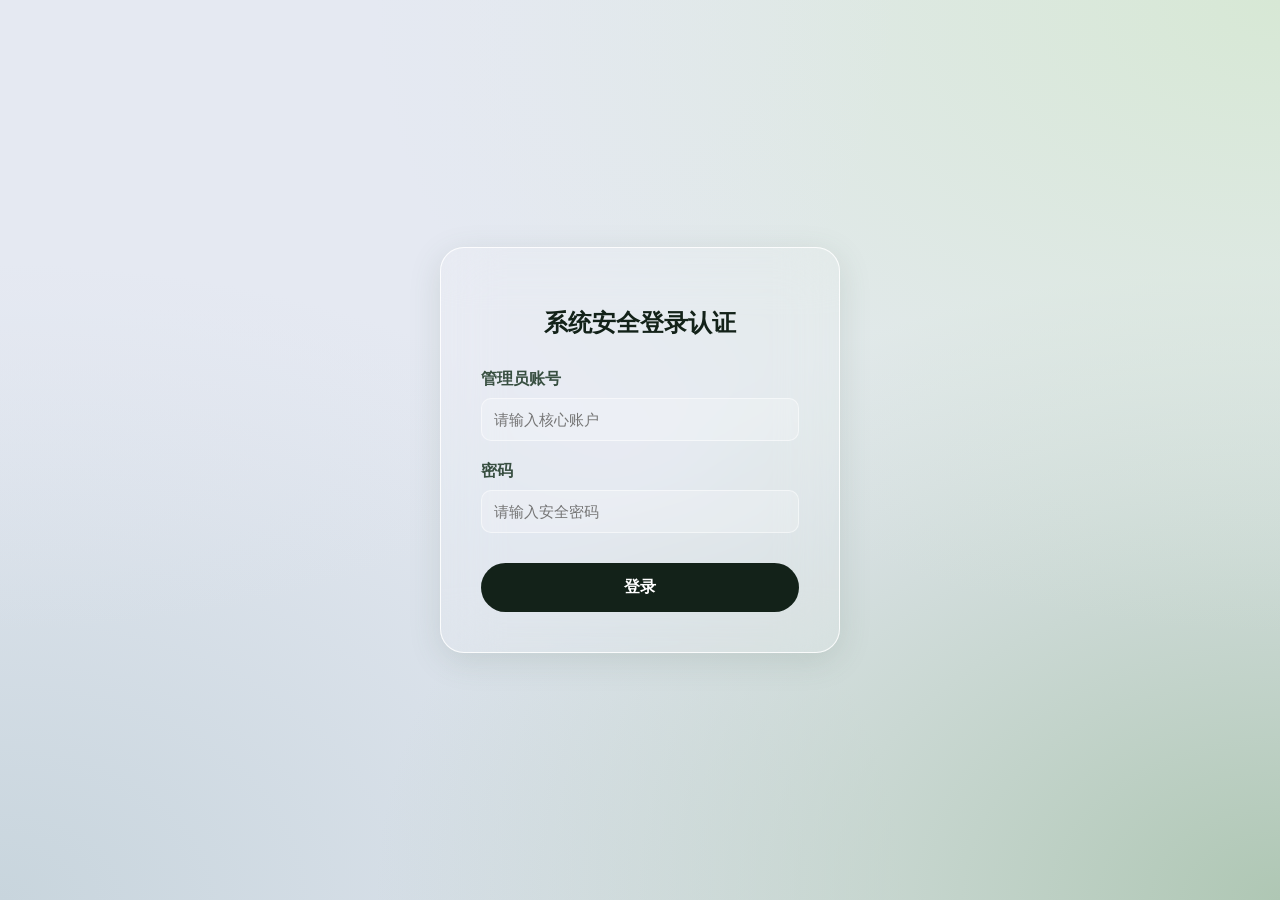
<file: templates/login.html>
<!DOCTYPE html>
<html lang="zh-CN">
<head>
    <meta charset="UTF-8">
    <title>Zhice-管理员登录端</title>
    <style>
        body {
            margin: 0; min-height: 100vh; display: flex; justify-content: center; align-items: center;
            background: radial-gradient(at 0% 0%, #E5E9F2 0px, transparent 50%),
                        radial-gradient(at 100% 0%, #D7E8D5 0px, transparent 50%),
                        radial-gradient(at 100% 100%, #AFC7B4 0px, transparent 50%),
                        radial-gradient(at 0% 100%, #C8D5DD 0px, transparent 50%),
                        #E5E9F2;
            background-attachment: fixed;
            font-family: -apple-system, sans-serif; color: #132219;
        }
        .glass-card {
            background: rgba(255, 255, 255, 0.12); backdrop-filter: blur(28px); -webkit-backdrop-filter: blur(28px);
            border: 1px solid rgba(255, 255, 255, 0.85); border-radius: 24px;
            box-shadow: 0 8px 32px 0 rgba(74, 99, 83, 0.15); width: 400px; padding: 40px; box-sizing: border-box;
        }
        h2 { text-align: center; margin-bottom: 30px; font-weight: 600; }
        .form-group { margin-bottom: 20px; }
        label { display: block; font-weight: bold; margin-bottom: 8px; color: #384F41; }
        input[type="text"], input[type="password"] {
            width: 100%; padding: 12px; border: 1px solid rgba(255,255,255,0.5); background: rgba(255,255,255,0.2);
            border-radius: 10px; font-size: 15px; box-sizing: border-box; color: #132219; outline: none;
        }
        .btn-submit { width: 100%; padding: 14px; background: #132219; color: white; border: none; border-radius: 25px; font-size: 16px; font-weight: bold; cursor: pointer; margin-top: 10px; }
    </style>
</head>
<body>
<div class="glass-card">
    <h2>系统安全登录认证</h2>
    <div class="form-group">
        <label>管理员账号</label>
        <input type="text" id="username" placeholder="请输入核心账户">
    </div>
    <div class="form-group">
        <label>密码</label>
        <input type="password" id="password" placeholder="请输入安全密码" onkeyup="if(event.keyCode==13) performLogin()">
    </div>
    <button class="btn-submit" onclick="performLogin()">登录</button>
</div>

<script>
    function performLogin() {
        const u = document.getElementById('username').value;
        const p = document.getElementById('password').value;
        if(!u.trim() || !p.trim()) { alert("账号或密码不能为空！"); return; }

        fetch('/api/login', {
            method: 'POST',
            headers: {'Content-Type': 'application/json'},
            body: JSON.stringify({username: u, password: p})
        })
        .then(res => res.json())
        .then(res => {
            if(res.code === 200) { window.location.href = '/admin'; }
            else { alert(res.msg); }
        });
    }
</script>
</body>
</html>
</file>
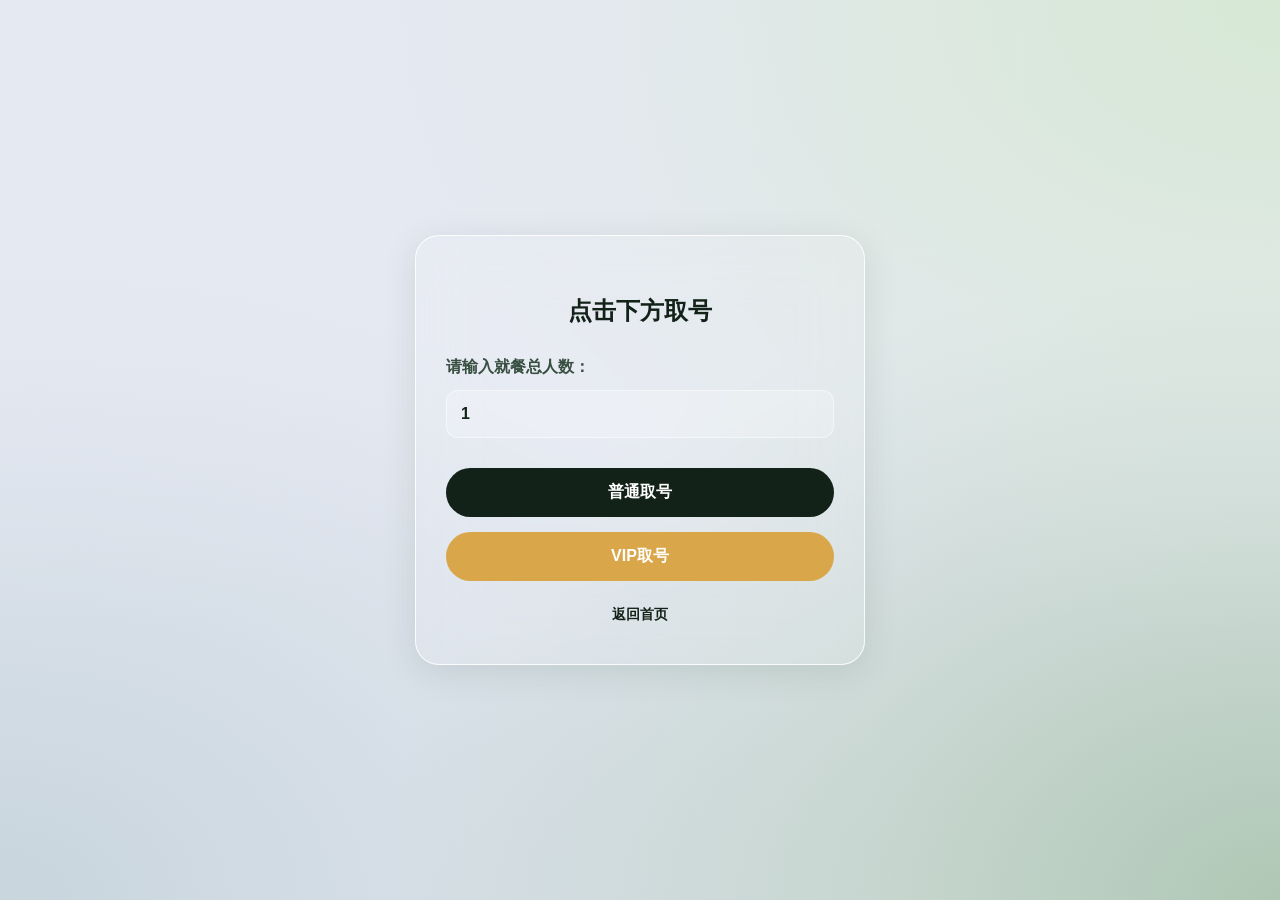
<file: templates/user.html>
<!DOCTYPE html>
<html lang="zh-CN">
<head>
    <meta charset="UTF-8">
    <meta name="viewport" content="width=device-width, initial-scale=1.0">
    <title>Zhice-自助取号端</title>
    <style>
        body {
            margin: 0; min-height: 100vh; display: flex; justify-content: center; align-items: center;
            background: radial-gradient(at 0% 0%, #E5E9F2 0px, transparent 50%),
                        radial-gradient(at 100% 0%, #D7E8D5 0px, transparent 50%),
                        radial-gradient(at 100% 100%, #AFC7B4 0px, transparent 50%),
                        radial-gradient(at 0% 100%, #C8D5DD 0px, transparent 50%),
                        #E5E9F2;
            background-attachment: fixed; font-family: -apple-system, sans-serif; color: #132219;
            position: relative; overflow-x: hidden;
        }
        .glass-card {
            background: rgba(255, 255, 255, 0.12); backdrop-filter: blur(28px); -webkit-backdrop-filter: blur(28px);
            border: 1px solid rgba(255, 255, 255, 0.85); border-radius: 24px;
            box-shadow: 0 8px 32px 0 rgba(74, 99, 83, 0.15); max-width: 450px; width: 100%; padding: 40px 30px; text-align: center; box-sizing: border-box;
        }
        h2 { margin-bottom: 30px; font-weight: 600; }
        .input-group { margin-bottom: 30px; text-align: left; }
        label { font-weight: bold; color: #384F41; display: block; margin-bottom: 12px; }
        input[type="number"] {
            width: 100%; padding: 14px; border: 1px solid rgba(255, 255, 255, 0.5); background: rgba(255,255,255,0.2);
            border-radius: 12px; font-size: 16px; color: #132219; font-weight: bold; box-sizing: border-box; outline: none;
        }
        .btn-zone { display: flex; flex-direction: column; gap: 15px; }
        .btn { padding: 14px; border: none; border-radius: 30px; font-size: 16px; font-weight: bold; cursor: pointer; transition: all 0.2s; }
        .btn-primary { background: #132219; color: white; }
        .btn-vip { background: #D9A74A; color: white; }
        .back-home { margin-top: 25px; display: inline-block; color: #132219; text-decoration: none; font-weight: 600; font-size: 14px; }

        .modal-overlay {
            position: fixed; top: 0; left: 0; width: 100%; height: 100%;
            background: rgba(19, 34, 25, 0.2); backdrop-filter: blur(15px); -webkit-backdrop-filter: blur(15px);
            display: flex; justify-content: center; align-items: center; z-index: 999;
            opacity: 0; pointer-events: none; transition: opacity 0.3s ease;
        }
        .modal-overlay.active { opacity: 1; pointer-events: auto; }
        .modal-card {
            background: rgba(255, 255, 255, 0.65); border: 1px solid rgba(255, 255, 255, 0.7);
            border-radius: 24px; box-shadow: 0 20px 50px rgba(0, 0, 0, 0.1);
            padding: 35px; width: 85%; max-width: 400px; text-align: center;
            transform: scale(0.9); transition: transform 0.3s ease;
        }
        .modal-overlay.active .modal-card { transform: scale(1); }
        .modal-title { font-size: 22px; font-weight: bold; margin-bottom: 20px; color: #132219; }
        .ticket-divider { border-top: 1px dashed rgba(0, 0, 0, 0.15); margin: 15px 0; }
        .info-row { display: flex; justify-content: space-between; margin: 12px 0; font-size: 15px; }
        .info-label { color: #556B5C; }
        .info-value { font-weight: bold; color: #132219; }
        .info-value.big { font-size: 32px; font-family: monospace; color: #132219; display: block; margin: 10px 0; text-align: center; width: 100%; }
        .btn-close { width: 100%; padding: 12px; background: #132219; color: white; border: none; border-radius: 25px; font-size: 15px; font-weight: bold; cursor: pointer; margin-top: 15px; }
    </style>
</head>
<body>

<div class="glass-card">
    <h2>点击下方取号</h2>
    <div class="input-group">
        <label for="people-count">请输入就餐总人数：</label>
        <input type="number" id="people-count" value="1" min="1" max="20">
    </div>
    <div class="btn-zone">
        <button class="btn btn-primary" onclick="submitTicket('normal')">普通取号</button>
        <button class="btn btn-vip" onclick="submitTicket('VIP')">VIP取号</button>
    </div>
    <a href="/" class="back-home">返回首页</a>
</div>

<div id="ticket-modal" class="modal-overlay">
    <div class="modal-card">
        <div class="modal-title">取号凭证打印成功</div>
        <div class="ticket-divider"></div>

        <div class="info-row">
            <span class="info-label" style="align-self: center;">您的排队号码：</span>
        </div>
        <span id="res-number" class="info-value big">A000</span>

        <div class="info-row">
            <span class="info-label">桌型：</span>
            <span id="res-category" class="info-value">--</span>
        </div>
        <div class="info-row">
            <span class="info-label">前方等待桌数：</span>
            <span id="res-ahead" class="info-value">0 桌</span>
        </div>
        <div class="info-row">
            <span class="info-label">预测时间：</span>
            <span id="res-time" class="info-value" style="color: #C95B53;">约 0 分钟</span>
        </div>

        <div class="ticket-divider"></div>
        <p style="font-size: 12px; color: #556B5C; margin: 0;">提示：请留意大屏广播叫号</p>
        <button class="btn-close" onclick="closeModal()">好的</button>
    </div>
</div>

<script>
    function submitTicket(type) {
        const countInput = document.getElementById('people-count').value;
        if (!countInput || countInput <= 0) { alert("请输入正确的用餐人数！"); return; }

        fetch('/api/queue/take', {
            method: 'POST',
            headers: { 'Content-Type': 'application/json' },
            body: JSON.stringify({ type: type, people_count: countInput })
        })
        .then(res => res.json())
        .then(res => {
            if (res.code === 200) {
                document.getElementById('res-number').innerText = res.data.queue_number;
                document.getElementById('res-category').innerText = res.data.table_category;
                document.getElementById('res-ahead').innerText = res.data.ahead_count + " 桌";
                document.getElementById('res-time').innerText = `约 ${res.data.predict_time} 分钟`;

                document.getElementById('ticket-modal').classList.add('active');
            }
        });
    }

    function closeModal() {
        document.getElementById('ticket-modal').classList.remove('active');
        document.getElementById('people-count').value = "1";
    }
</script>
</body>
</html>
</file>
